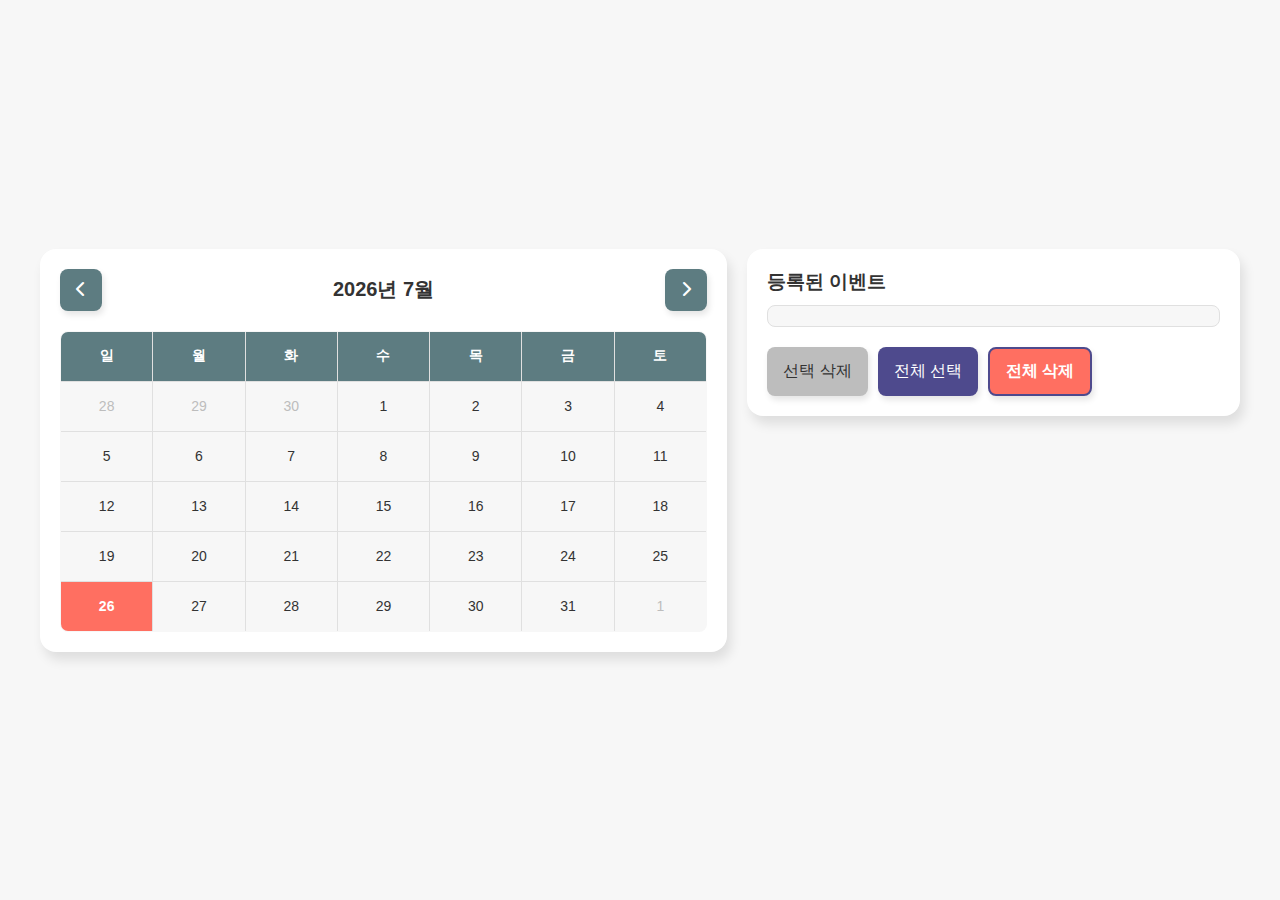
<file: index.html>
<!DOCTYPE html>
<html lang="ko">
<head>
  <meta charset="UTF-8">
  <meta name="viewport" content="width=device-width, initial-scale=1.0">
  <title>이벤트 등록 가능한 달력</title>
  <link href="https://cdnjs.cloudflare.com/ajax/libs/font-awesome/6.5.0/css/all.min.css" rel="stylesheet">
  <link rel="stylesheet" href="style.css">
</head>

<body>
  <div class="container">
    <!-- 달력 컨테이너 -->
    <div class="calendar-container">
      <div class="calendar-header">
        <button id="prev-month"><i class="fas fa-chevron-left"></i></button>
        <h2 id="calendar-title">2024년 11월</h2>
        <button id="next-month"><i class="fas fa-chevron-right"></i></button>
      </div>
      <table class="calendar-table">
        <thead>
          <tr>
            <th>일</th>
            <th>월</th>
            <th>화</th>
            <th>수</th>
            <th>목</th>
            <th>금</th>
            <th>토</th>
          </tr>
        </thead>
        <tbody id="calendar-body">
          <!-- 날짜가 동적으로 삽입될 부분 -->
        </tbody>
      </table>
    </div>

    <!-- 이벤트 등록 컨테이너 -->
    <div class="event-container">
      <h3 id="event-title">등록된 이벤트</h3>
      <div id="event-list"></div>
      <div class="event-actions">
        <button id="delete-selected-button">선택 삭제</button>
        <button id="select-all-button">전체 선택</button>
        <button id="delete-all-button">전체 삭제</button>
      </div>
    </div>
  </div>

  <!-- 모달 팝업 -->
  <div id="event-popup" class="popup hidden">
    <div class="popup-content">
      <h3>이벤트 추가</h3>
      <p id="popup-date">선택된 날짜: 없음</p>
      <input type="text" id="popup-event-input" placeholder="이벤트 내용을 입력하세요">
      <div class="save-btn-wrap">
        <button id="save-event-button">저장</button>
      <button id="close-popup-button">닫기</button>
      </div>
    </div>
  </div>

  <script src="js.js"></script>
</body>

</html>
</file>
<file: style.css>
@font-face {
  font-family: 'Roboto';
  src: url('https://fonts.googleapis.com/css2?family=Roboto:wght@400;500;700&display=swap');
}

/* 색상 변수 */
:root {
  --background: #F7F7F7; /* 밝은 그레이 배경 */
  --primary-green: #5D7C81; /* 짙은 카키 그린 */
  --primary-orange: #FF6F61; /* 산뜻한 살구 오렌지 */
  --primary-violet: #4E4A8D; /* 짙은 퍼플 */
  --primary-gray: #BDBDBD; /* 중간 회색 */
  --border-gray: #E0E0E0; /* 얇은 테두리용 */
  --text-dark: #333333; /* 기본 텍스트 색상 */
  --text-light: #FFFFFF; /* 밝은 텍스트 색상 */
}
/* 공통 스타일 */
body {
  font-family: 'Roboto', sans-serif;
  background-color: var(--background);
  margin: 0;
  padding: 20px;
  display: flex;
  justify-content: center;
  align-items: center;
  height: 100vh;
}

* {
  box-sizing: border-box;
  margin: 0;
  padding: 0;
}

button {
  padding: 12px 16px;
  font-size: 16px;
  border: none;
  border-radius: 8px;
  cursor: pointer;
  font-family: 'Roboto', sans-serif;
  font-weight: 500;
  color: var(--text-light);
  background-color: var(--primary-green);
  box-shadow: 2px 4px 6px rgba(0, 0, 0, 0.1);
  transition: background-color 0.3s ease, transform 0.2s ease;
}

button:hover {
  background-color: var(--primary-orange);
  transform: translateY(-2px);
}

button.secondary {
  background-color: var(--primary-gray);
  color: var(--text-dark);
}

button.secondary:hover {
  background-color: var(--primary-green);
  color: var(--text-light);
}

#delete-all-button {
  font-weight: bold;
  border: 2px solid var(--primary-violet);
  background-color: var(--primary-violet);
}

#delete-all-button:hover {
  background-color: var(--primary-orange);
  color: var(--text-light);
}

/* 전체 컨테이너 */
.container {
  display: flex;
  gap: 20px;
  align-items: flex-start;
  width: 100%;
  max-width: 1200px;
}

/* 달력 스타일 */
.calendar-container {
  width: 70%;
  background-color: var(--text-light);
  color: var(--text-dark);
  padding: 20px;
  border-radius: 16px;
  box-shadow: 4px 8px 12px rgba(0, 0, 0, 0.1);
}

.calendar-header {
  display: flex;
  justify-content: space-between;
  align-items: center;
  margin-bottom: 20px;
}

.calendar-header button {
  font-weight: 500;
}

.calendar-header h2 {
  font-size: 20px;
  font-weight: 700;
}

.calendar-table {
  width: 100%;
  border-collapse: collapse;
  background-color: var(--background);
  border: 1px solid var(--border-gray);
  border-radius: 8px;
  overflow: hidden;
}

.calendar-table th {
  background-color: var(--primary-green);
  color: var(--text-light);
  font-weight: bold;
}

.calendar-table th,
.calendar-table td {
  width: 50px;
  height: 50px;
  text-align: center;
  vertical-align: middle;
  font-size: 14px;
  border: 1px solid var(--border-gray);
  cursor: pointer;
}
.calendar-table td:hover {
  background-color: #4e4a8dab; /* 포인트 퍼플 */
  color: var(--text-light); /* 밝은 텍스트 */
  border: 2px solid var(--primary-gray); /* 짙은 카키 그린 테두리 */
  transition: all 0.2s ease;
}
.prev-month-date,
.next-month-date {
  color: var(--primary-gray);
  background-color: var(--background);
}

.current-month-date {
  color: var(--text-dark);
}

.today-date {
  background-color: var(--primary-orange);
  color: var(--text-light);
  font-weight: bold;
}

.selected-date {
  background-color: var(--primary-violet);
  color: var(--text-light);
  font-weight: bold;
  border-radius: 50%;
}

/* 이벤트 컨테이너 */
.event-container {
  width: 50%;
  background-color: var(--text-light);
  color: var(--text-dark);
  padding: 20px;
  border-radius: 16px;
  box-shadow: 4px 8px 12px rgba(0, 0, 0, 0.1);
}

#popup-event-input {
  padding: 10px;
  border-radius: 8px;
  border: 2px solid var(--border-gray);
}

#event-list {
  margin-top: 10px;
  max-height: 300px;
  overflow-y: auto;
  padding: 10px;
  border-radius: 8px;
  border: 1px solid var(--border-gray);
  background-color: var(--background);
}

.event-actions {
  margin-top: 20px;
  display: flex;
  gap: 10px;
}
.event-actions button {
  padding: 12px 16px;
  font-size: 16px;
  border: none;
  border-radius: 8px;
  cursor: pointer;
  font-family: 'Roboto', sans-serif;
  font-weight: 500;
  transition: background-color 0.3s ease, transform 0.2s ease;
  box-shadow: 2px 4px 6px rgba(0, 0, 0, 0.1);
}

#select-all-button {
  background-color: var(--primary-violet); /* 고급스러운 강조 색상 */
  color: var(--text-light);
}

#select-all-button:hover {
  background-color: var(--primary-orange); /* 클릭 유도를 위한 색 변경 */
  transform: translateY(-2px); /* 버튼 상승 효과 */
}

#delete-selected-button {
  background-color: var(--primary-gray); /* 은은한 보조 버튼 색상 */
  color: var(--text-dark);
}

#delete-selected-button:hover {
  background-color: var(--primary-green); /* 보조 동작을 강조하는 색상 */
  color: var(--text-light);
}

#delete-all-button {
  background-color: var(--primary-orange); /* 위험한 동작을 강조 */
  color: var(--text-light);
  border: 2px solid var(--primary-violet);
  font-weight: bold;
}

#delete-all-button:hover {
  background-color: var(--text-light); /* 강렬한 대조 효과 */
  color: var(--primary-orange);
  border-color: var(--primary-orange);
}

.popup {
  position: fixed;
  top: 50%;
  left: 50%;
  transform: translate(-50%, -50%);
  background-color: var(--text-light);
  color: var(--text-dark);
  border-radius: 16px;
  padding: 20px;
  box-shadow: 4px 8px 12px rgba(0, 0, 0, 0.2);
  z-index: 1000;
}

.hidden {
  display: none;
}

.popup-content {
  display: flex;
  flex-direction: column;
  gap: 10px;
}

.save-btn-wrap {
  display: flex;
  gap: 10px;
}

.save-btn-wrap > button {
  flex: 1;
}

/* 반응형 개선 */
@media screen and (max-width: 600px) {
  .calendar-table th,
  .calendar-table td {
    font-size: 12px;
    height: 40px;
    width: 40px;
  }

  .container {
    flex-direction: column;
    align-items: center;
  }

  .calendar-container,
  .event-container {
    width: 100%;
  }
}
</file>
